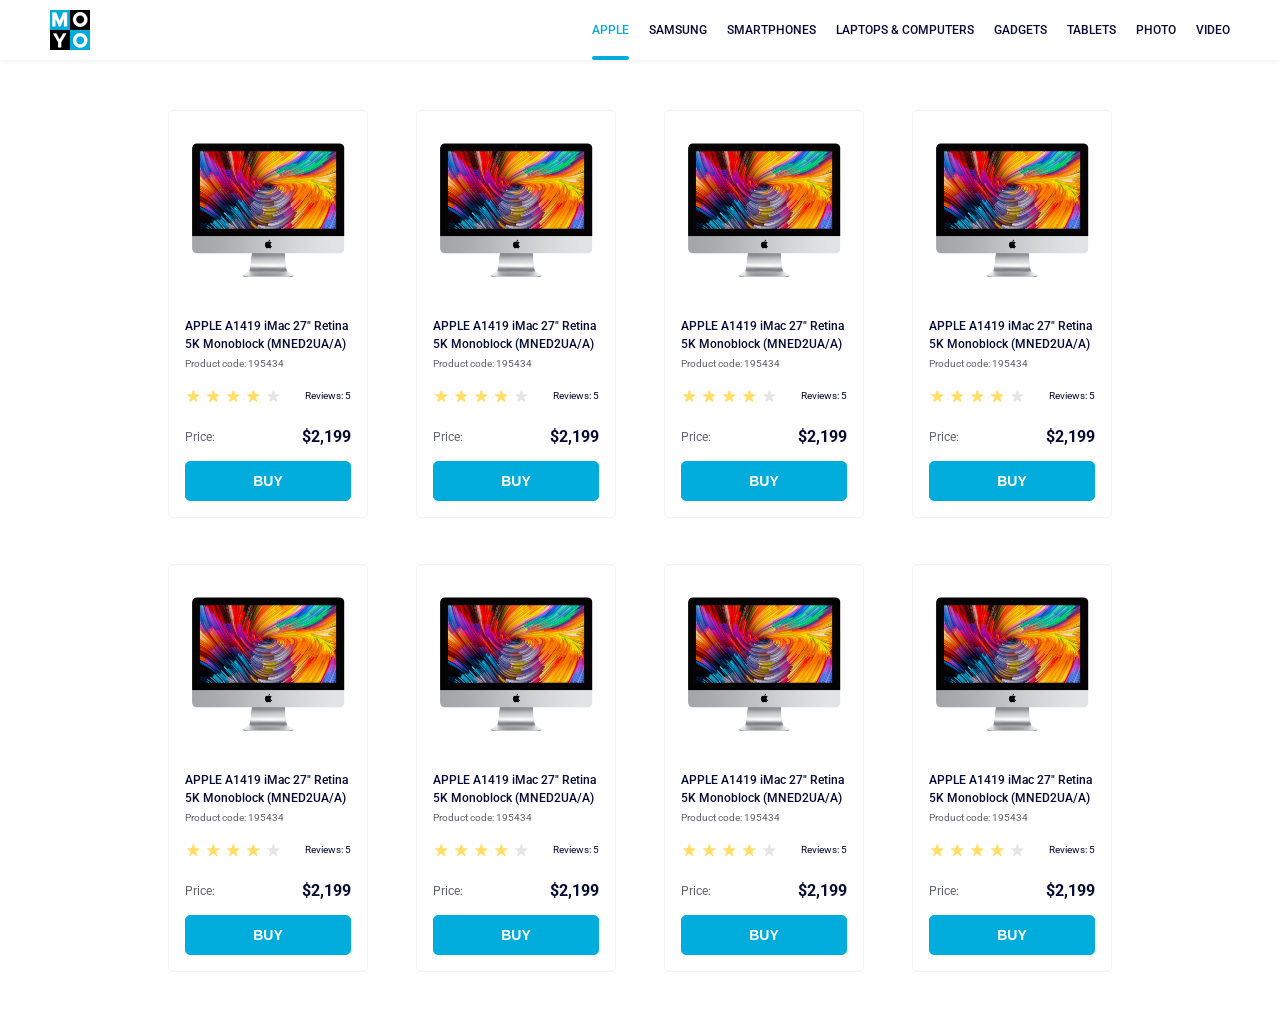
<file: index.html>
<!doctype html><html lang="en"><head><meta charset="utf-8"><meta name="viewport" content="width=device-width, initial-scale=1.0"><title>Catalog</title><link rel="preconnect" href="https://fonts.gstatic.com"><link href="https://fonts.googleapis.com/css2?family=Roboto:wght@400;500;700&display=swap" rel="stylesheet"><link rel="stylesheet" href="index.92f4b589.css"></head><body> <header> <a href="#" class="logo"> <img class="logo-img" src="logo.eddae0ff.png" alt="Moyo logo"> </a> <nav class="nav"> <ul class="nav__list"> <li class="nav__item"> <a href="#" class="nav__link nav__link--is-active"> Apple </a> </li> <li class="nav__item"> <a href="#" class="nav__link"> Samsung </a> </li> <li class="nav__item"> <a href="#" class="nav__link"> Smartphones </a> </li> <li class="nav__item"> <a href="#" class="nav__link" data-qa="nav-hover"> Laptops & Computers </a> </li> <li class="nav__item"> <a href="#" class="nav__link"> Gadgets </a> </li> <li class="nav__item"> <a href="#" class="nav__link"> Tablets </a> </li> <li class="nav__item"> <a href="#" class="nav__link"> Photo </a> </li> <li class="nav__item"> <a href="#" class="nav__link"> Video </a> </li> </ul> </nav> </header> <main class="catalog"> <article class="product-card" data-qa="card"> <img src="imac.202c52ff.jpeg" alt="Imac" class="product-card__img"> <ul class="product-card__list"> <li class="product-card__item"> <h2 class="product-card__name"> APPLE A1419 iMac 27" Retina 5K Monoblock (MNED2UA/A) </h2> </li> <li class="product-card__item"> <p class="product-card__code">Product code: 195434</p> </li> </ul> <div class="product-card__rating"> <div class="stars stars--4"> <div class="stars__star"></div> <div class="stars__star"></div> <div class="stars__star"></div> <div class="stars__star"></div> <div class="stars__star"></div> </div> <p class="product-card__reviews">Reviews: 5</p> </div> <div class="product-card__price"> <p class="product-card__title">Price:</p> <p class="product-card__value">$2,199</p> </div> <button type="button" href="#" class="product-card__button" data-qa="card-hover"> BUY </button> </article> <article class="product-card" data-qa="card"> <img src="imac.202c52ff.jpeg" alt="Imac" class="product-card__img"> <ul class="product-card__list"> <li class="product-card__item"> <h2 class="product-card__name"> APPLE A1419 iMac 27" Retina 5K Monoblock (MNED2UA/A) </h2> </li> <li class="product-card__item"> <p class="product-card__code">Product code: 195434</p> </li> </ul> <div class="product-card__rating"> <div class="stars stars--4"> <div class="stars__star"></div> <div class="stars__star"></div> <div class="stars__star"></div> <div class="stars__star"></div> <div class="stars__star"></div> </div> <p class="product-card__reviews">Reviews: 5</p> </div> <div class="product-card__price"> <p class="product-card__title">Price:</p> <p class="product-card__value">$2,199</p> </div> <button type="button" href="#" class="product-card__button" data-qa="hover"> BUY </button> </article> <article class="product-card" data-qa="card"> <img src="imac.202c52ff.jpeg" alt="Imac" class="product-card__img"> <ul class="product-card__list"> <li class="product-card__item"> <h2 class="product-card__name"> APPLE A1419 iMac 27" Retina 5K Monoblock (MNED2UA/A) </h2> </li> <li class="product-card__item"> <p class="product-card__code">Product code: 195434</p> </li> </ul> <div class="product-card__rating"> <div class="stars stars--4"> <div class="stars__star"></div> <div class="stars__star"></div> <div class="stars__star"></div> <div class="stars__star"></div> <div class="stars__star"></div> </div> <p class="product-card__reviews">Reviews: 5</p> </div> <div class="product-card__price"> <p class="product-card__title">Price:</p> <p class="product-card__value">$2,199</p> </div> <button type="button" href="#" class="product-card__button" data-qa="hover"> BUY </button> </article> <article class="product-card" data-qa="card"> <img src="imac.202c52ff.jpeg" alt="Imac" class="product-card__img"> <ul class="product-card__list"> <li class="product-card__item"> <h2 class="product-card__name"> APPLE A1419 iMac 27" Retina 5K Monoblock (MNED2UA/A) </h2> </li> <li class="product-card__item"> <p class="product-card__code">Product code: 195434</p> </li> </ul> <div class="product-card__rating"> <div class="stars stars--4"> <div class="stars__star"></div> <div class="stars__star"></div> <div class="stars__star"></div> <div class="stars__star"></div> <div class="stars__star"></div> </div> <p class="product-card__reviews">Reviews: 5</p> </div> <div class="product-card__price"> <p class="product-card__title">Price:</p> <p class="product-card__value">$2,199</p> </div> <button type="button" href="#" class="product-card__button" data-qa="hover"> BUY </button> </article> <article class="product-card" data-qa="card"> <img src="imac.202c52ff.jpeg" alt="Imac" class="product-card__img"> <ul class="product-card__list"> <li class="product-card__item"> <h2 class="product-card__name"> APPLE A1419 iMac 27" Retina 5K Monoblock (MNED2UA/A) </h2> </li> <li class="product-card__item"> <p class="product-card__code">Product code: 195434</p> </li> </ul> <div class="product-card__rating"> <div class="stars stars--4"> <div class="stars__star"></div> <div class="stars__star"></div> <div class="stars__star"></div> <div class="stars__star"></div> <div class="stars__star"></div> </div> <p class="product-card__reviews">Reviews: 5</p> </div> <div class="product-card__price"> <p class="product-card__title">Price:</p> <p class="product-card__value">$2,199</p> </div> <button type="button" href="#" class="product-card__button" data-qa="hover"> BUY </button> </article> <article class="product-card" data-qa="card"> <img src="imac.202c52ff.jpeg" alt="Imac" class="product-card__img"> <ul class="product-card__list"> <li class="product-card__item"> <h2 class="product-card__name"> APPLE A1419 iMac 27" Retina 5K Monoblock (MNED2UA/A) </h2> </li> <li class="product-card__item"> <p class="product-card__code">Product code: 195434</p> </li> </ul> <div class="product-card__rating"> <div class="stars stars--4"> <div class="stars__star"></div> <div class="stars__star"></div> <div class="stars__star"></div> <div class="stars__star"></div> <div class="stars__star"></div> </div> <p class="product-card__reviews">Reviews: 5</p> </div> <div class="product-card__price"> <p class="product-card__title">Price:</p> <p class="product-card__value">$2,199</p> </div> <button type="button" href="#" class="product-card__button" data-qa="hover"> BUY </button> </article> <article class="product-card" data-qa="card"> <img src="imac.202c52ff.jpeg" alt="Imac" class="product-card__img"> <ul class="product-card__list"> <li class="product-card__item"> <h2 class="product-card__name"> APPLE A1419 iMac 27" Retina 5K Monoblock (MNED2UA/A) </h2> </li> <li class="product-card__item"> <p class="product-card__code">Product code: 195434</p> </li> </ul> <div class="product-card__rating"> <div class="stars stars--4"> <div class="stars__star"></div> <div class="stars__star"></div> <div class="stars__star"></div> <div class="stars__star"></div> <div class="stars__star"></div> </div> <p class="product-card__reviews">Reviews: 5</p> </div> <div class="product-card__price"> <p class="product-card__title">Price:</p> <p class="product-card__value">$2,199</p> </div> <button type="button" href="#" class="product-card__button" data-qa="hover"> BUY </button> </article> <article class="product-card" data-qa="card"> <img src="imac.202c52ff.jpeg" alt="Imac" class="product-card__img"> <ul class="product-card__list"> <li class="product-card__item"> <h2 class="product-card__name"> APPLE A1419 iMac 27" Retina 5K Monoblock (MNED2UA/A) </h2> </li> <li class="product-card__item"> <p class="product-card__code">Product code: 195434</p> </li> </ul> <div class="product-card__rating"> <div class="stars stars--4"> <div class="stars__star"></div> <div class="stars__star"></div> <div class="stars__star"></div> <div class="stars__star"></div> <div class="stars__star"></div> </div> <p class="product-card__reviews">Reviews: 5</p> </div> <div class="product-card__price"> <p class="product-card__title">Price:</p> <p class="product-card__value">$2,199</p> </div> <button type="button" href="#" class="product-card__button" data-qa="hover"> BUY </button> </article> </main> </body></html>
</file>
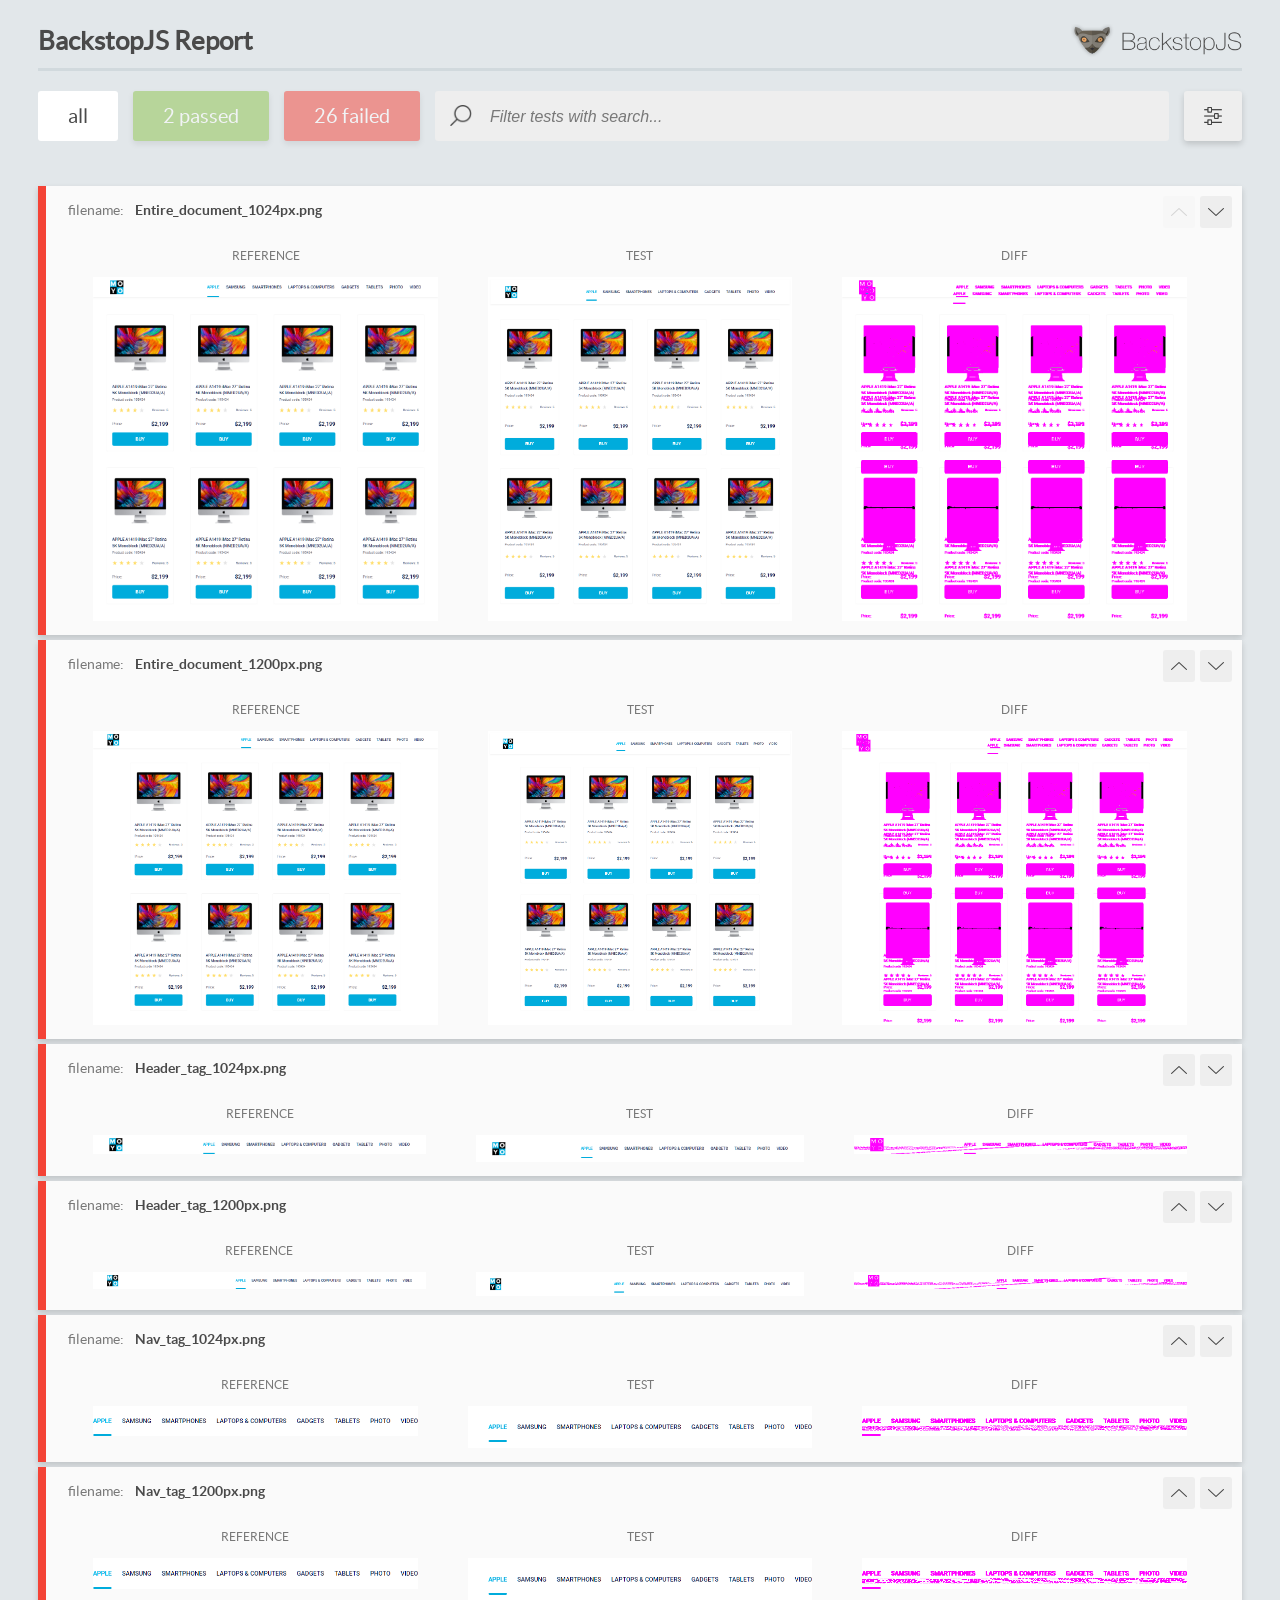
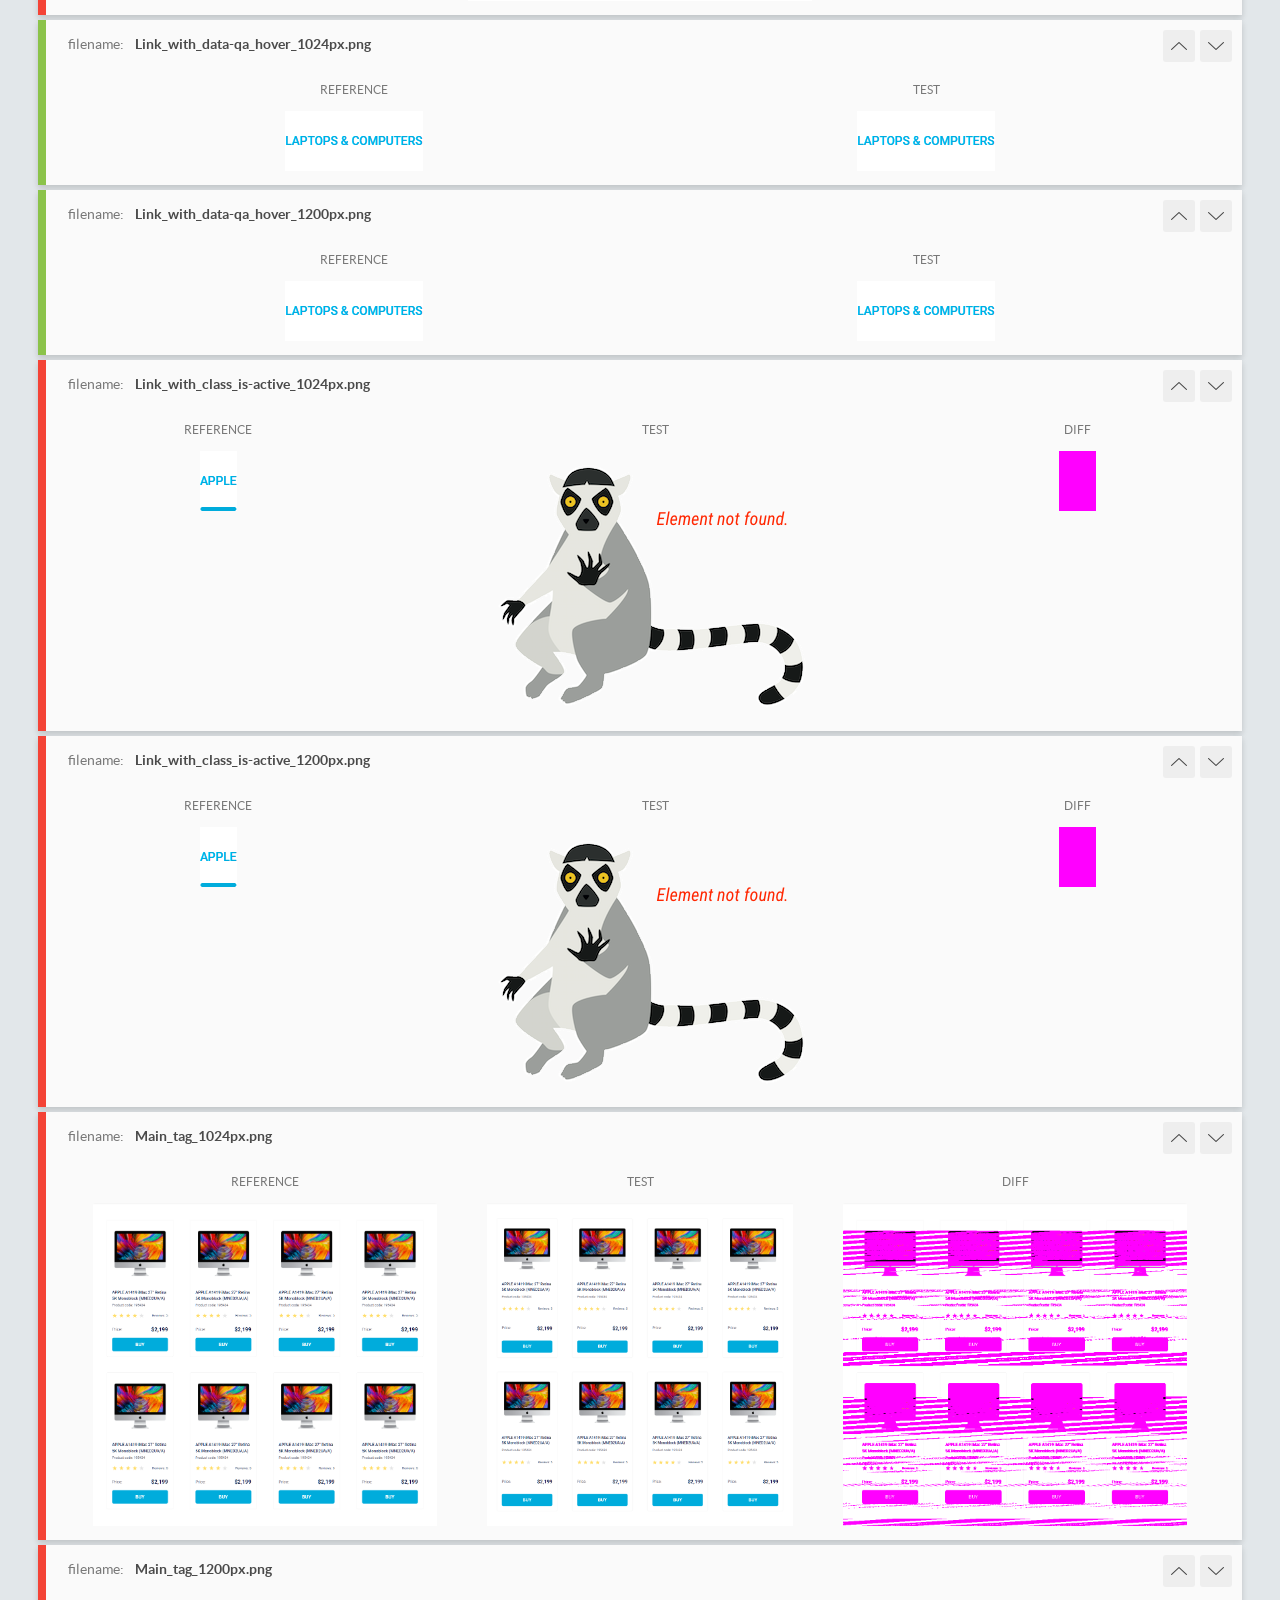
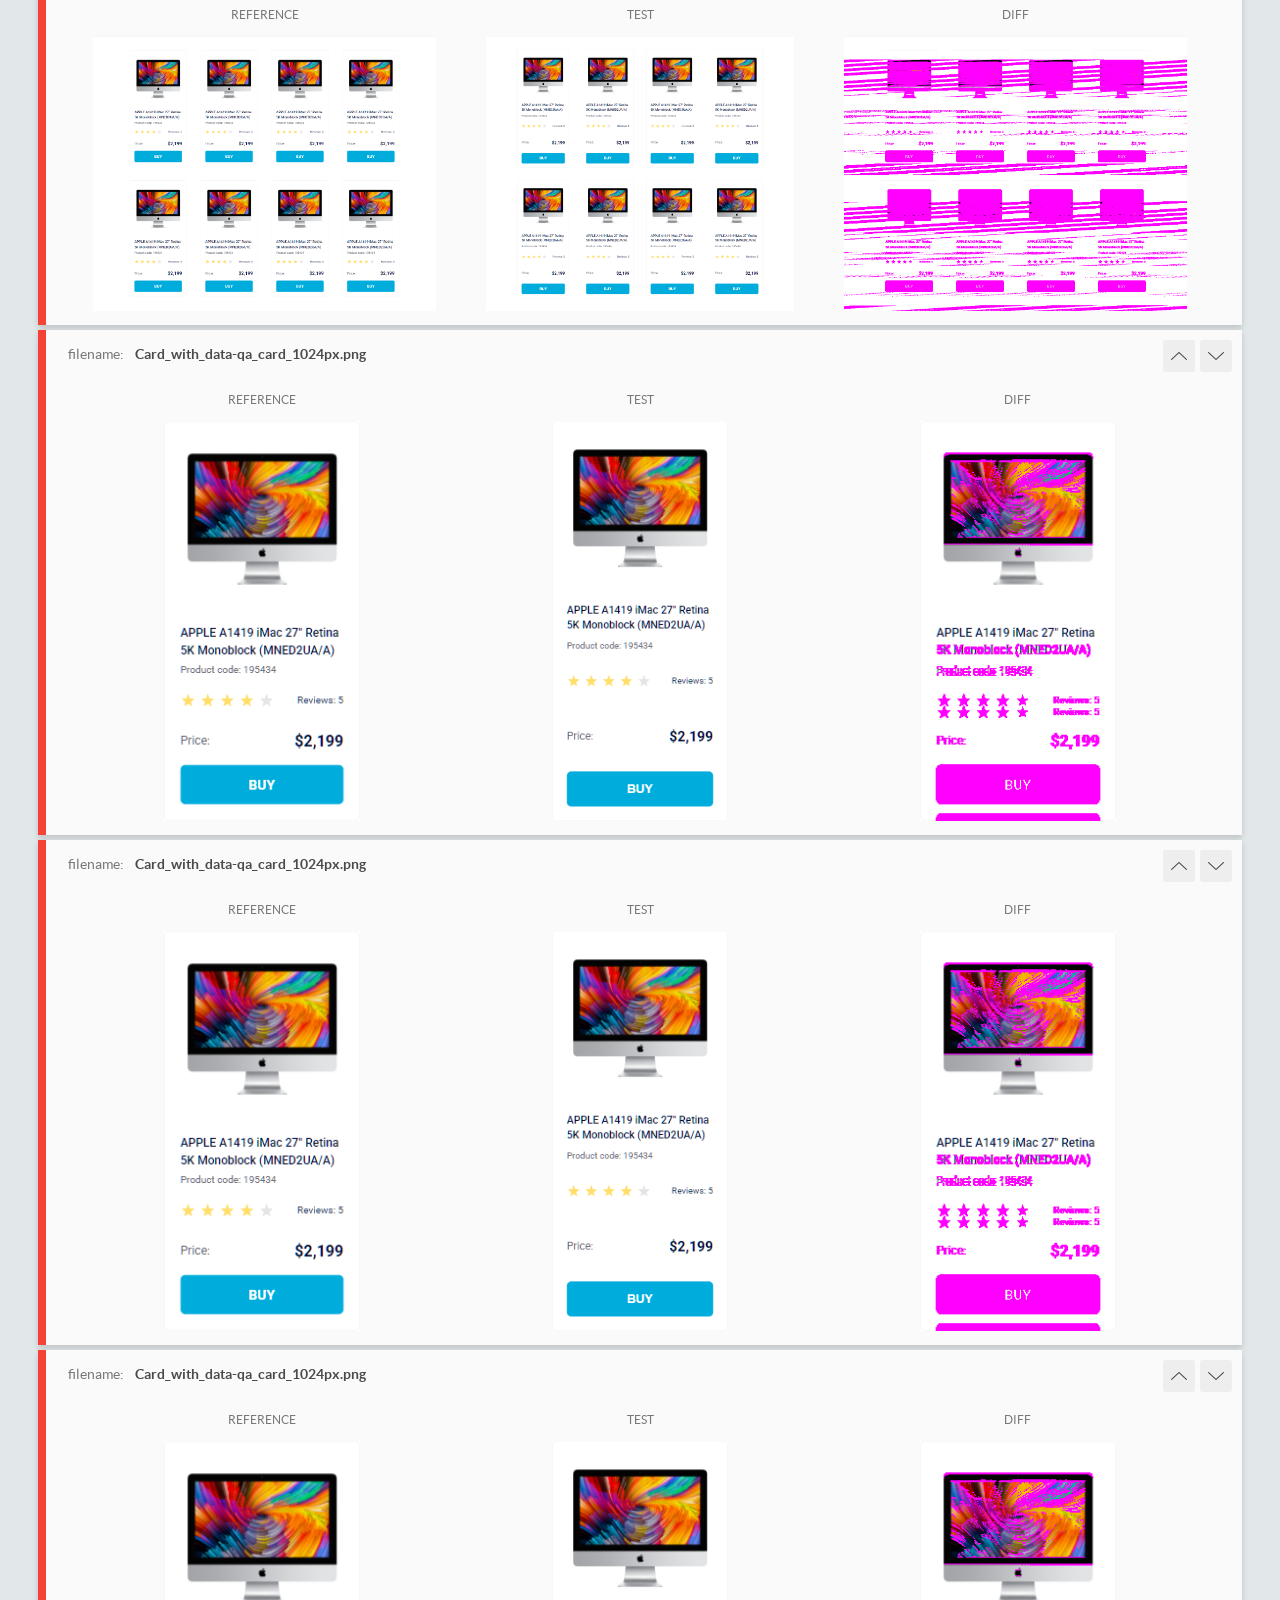
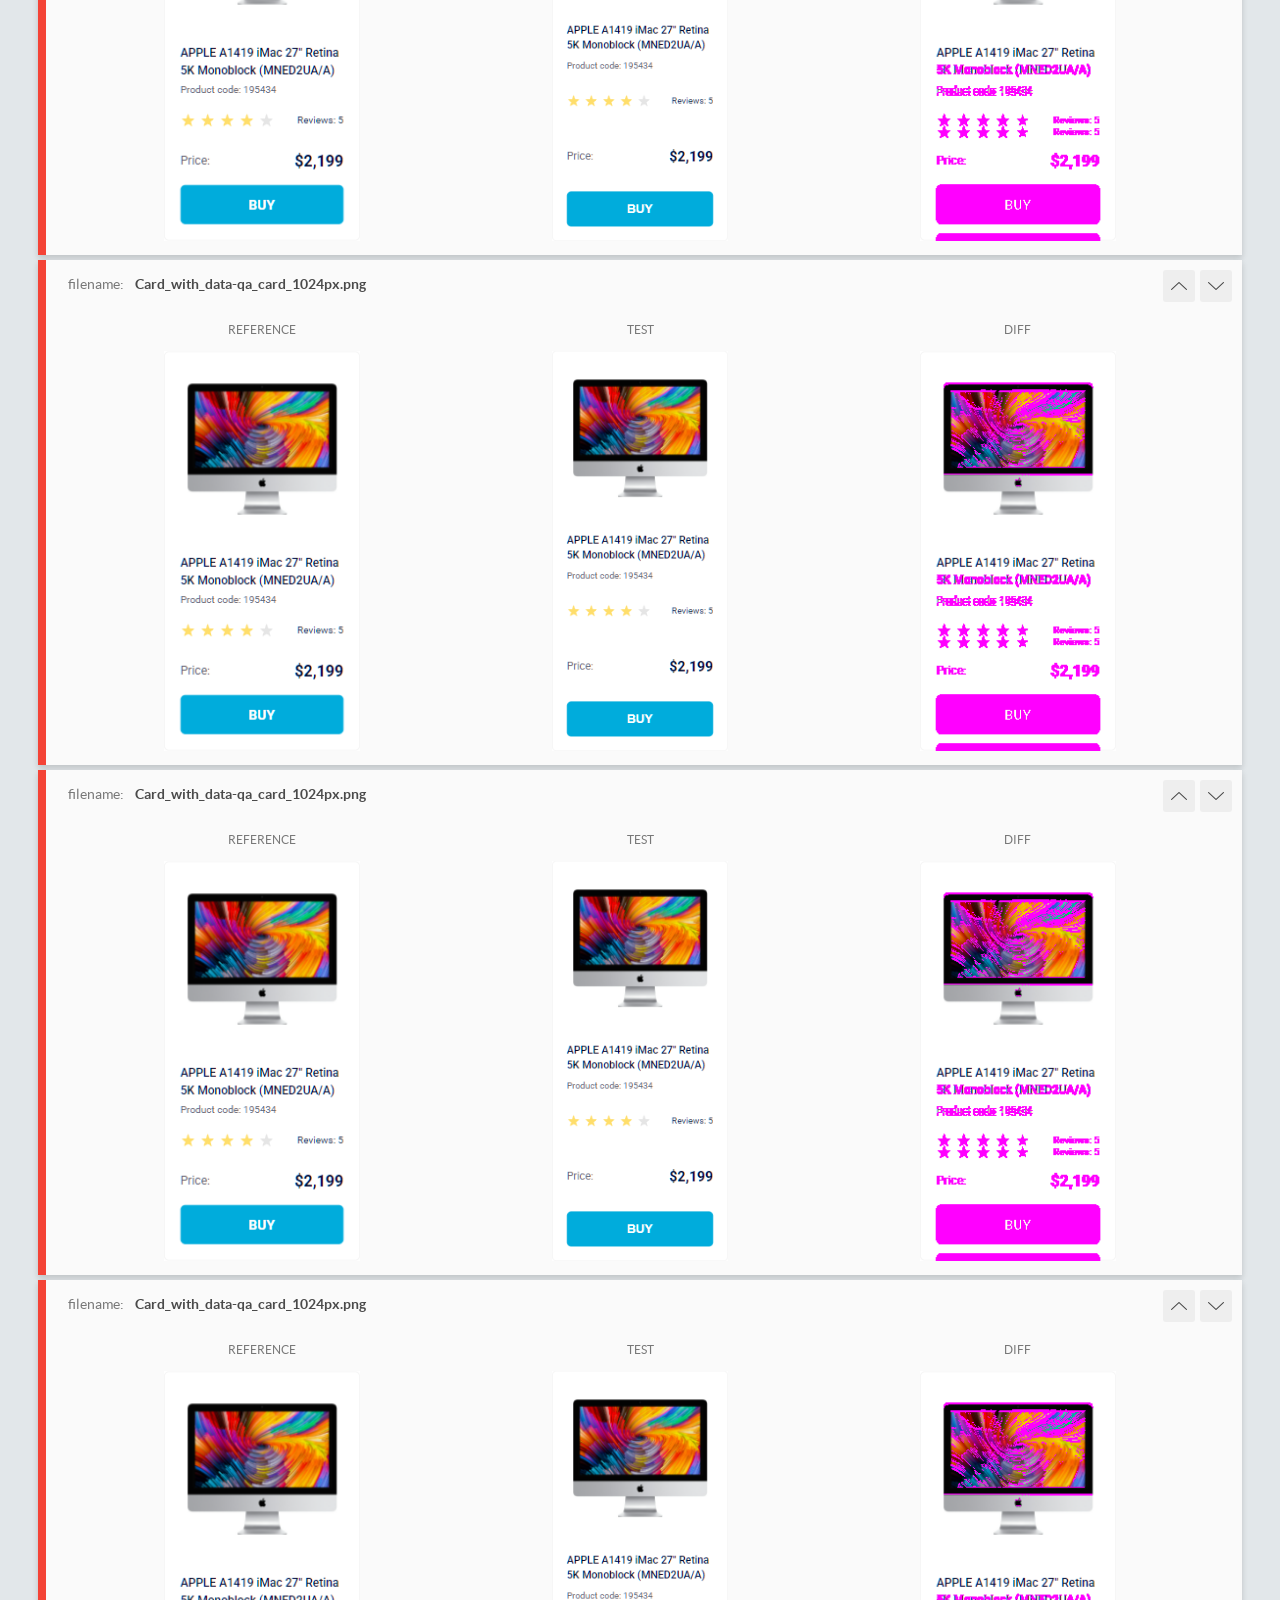
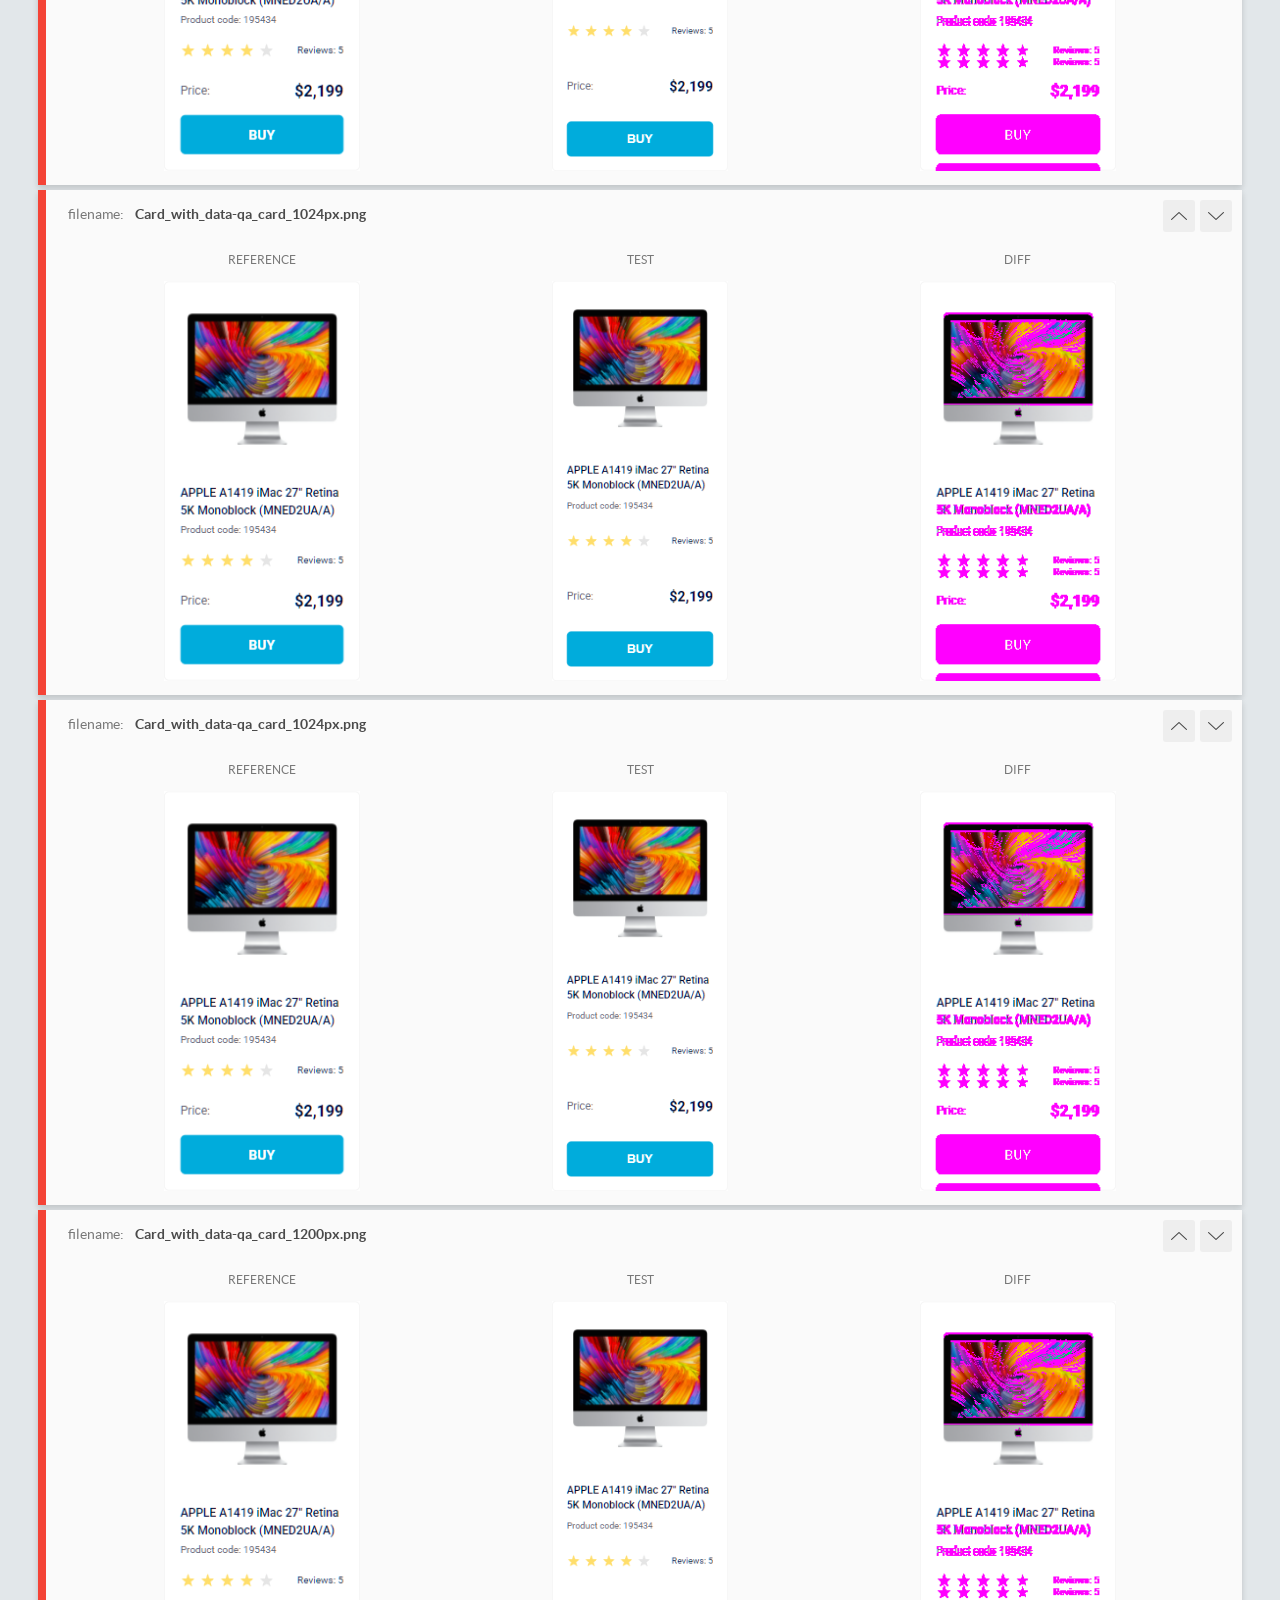
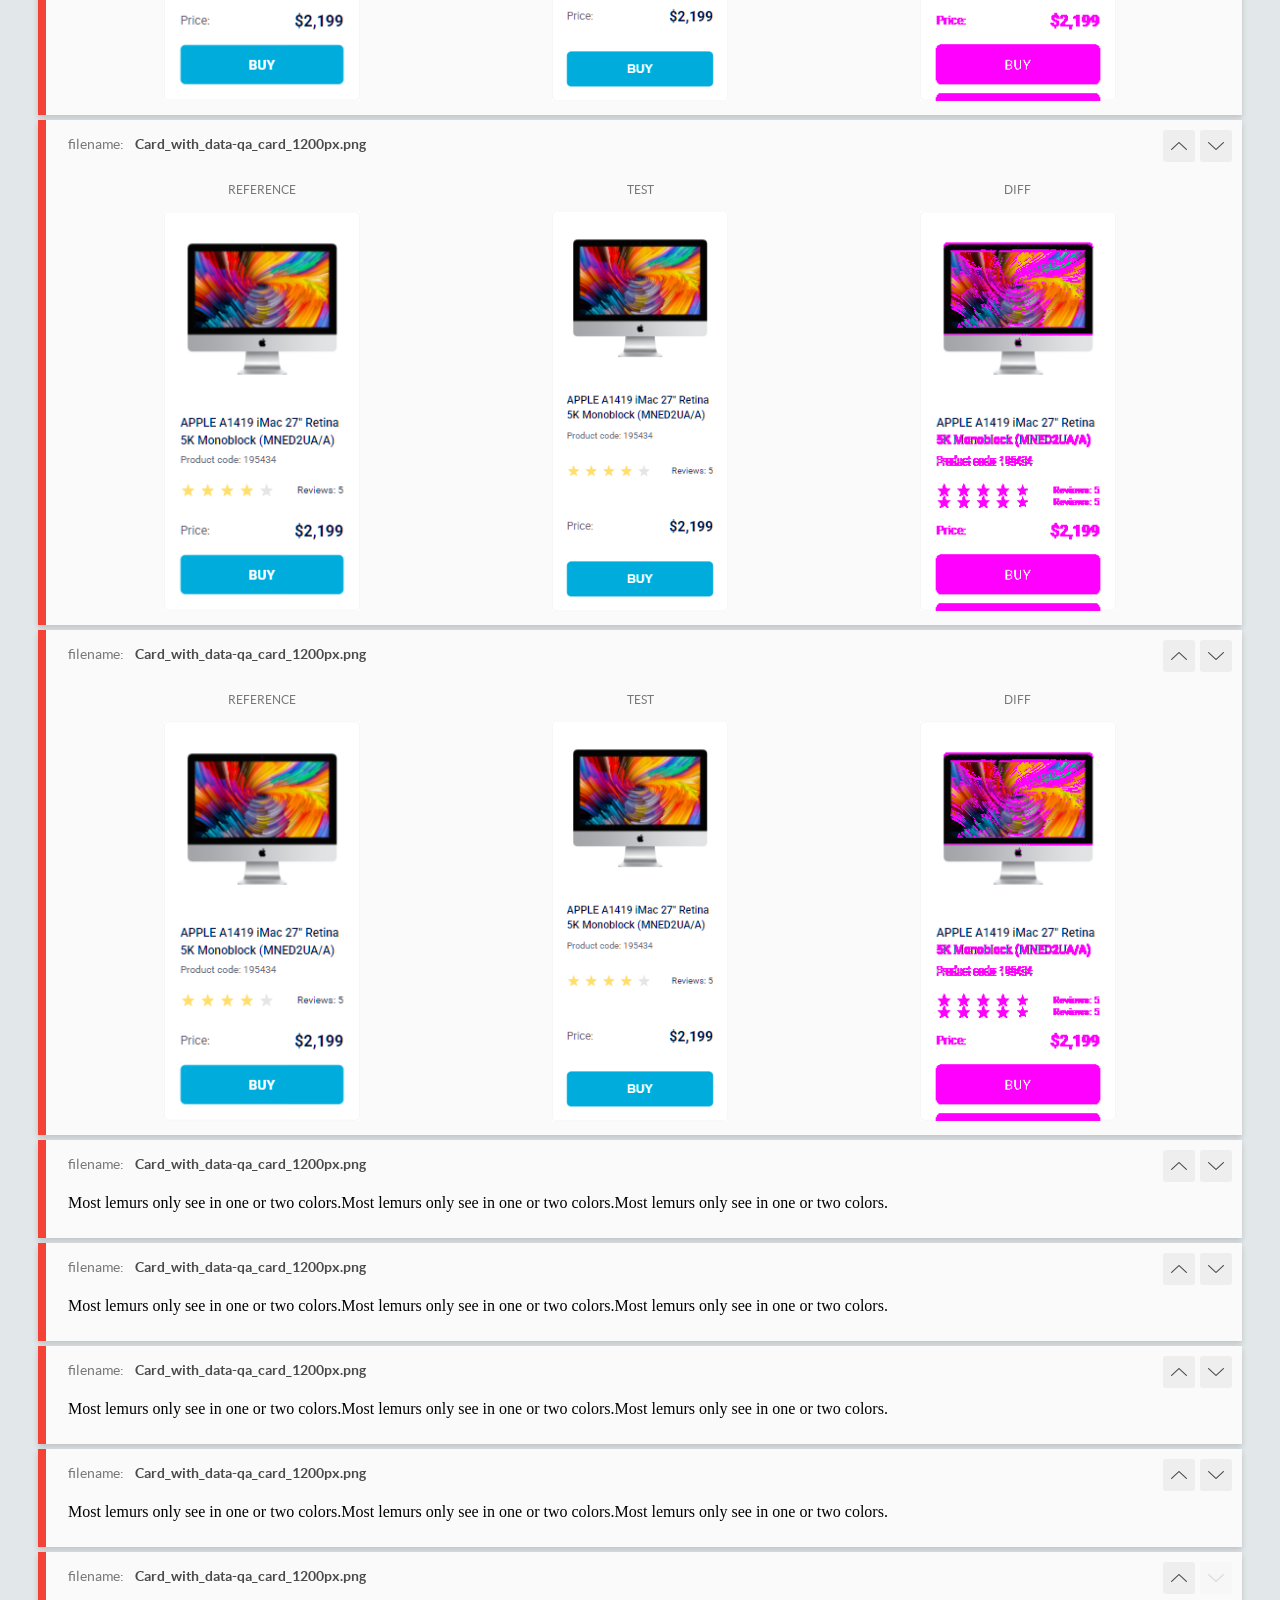
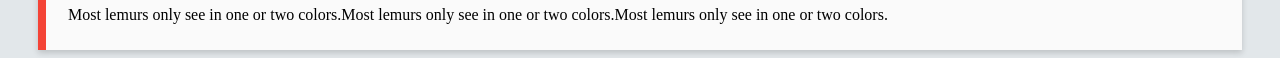
<file: report/html_report/index.html>
<!DOCTYPE html>
<html>
  <head>
    <meta charset="utf-8">
    <!-- Disable Cache -->
    <meta http-equiv="Cache-Control" content="no-cache, no-store, must-revalidate">
    <meta http-equiv="Pragma" content="no-cache">
    <meta http-equiv="Expires" content="0">

    <title>BackstopJS Report</title>

    <style>
      @font-face {
          font-family: 'latoregular';
          src: url('./assets/fonts/lato-regular-webfont.woff2') format('woff2'),
              url('./assets/fonts/lato-regular-webfont.woff') format('woff');
          font-weight: 400;
          font-style: normal;
      }
      @font-face {
          font-family: 'latobold';
          src: url('./assets/fonts/lato-bold-webfont.woff2') format('woff2'),
              url('./assets/fonts/lato-bold-webfont.woff') format('woff');
          font-weight: 700;
          font-style: normal;
      }

      .ReactModal__Body--open {
          overflow: hidden;
      }
      .ReactModal__Body--open .header {
        display: none;
      }

    </style>
  </head>
  <body style="background-color: #E2E7EA">
    <div id="root">

    </div>
    <script>
      function report (report) { // eslint-disable-line no-unused-vars
        window.tests = report;
      }
    </script>
    <script src="config.js"></script>
    <script src="index_bundle.js"></script>
  </body>
</html>
</file>
<file: index.92f4b589.css>
html,body,div,span,applet,object,iframe,h1,h2,h3,h4,h5,h6,p,blockquote,pre,a,abbr,acronym,address,big,cite,code,del,dfn,em,img,ins,kbd,q,s,samp,small,strike,strong,sub,sup,tt,var,b,u,i,center,dl,dt,dd,ol,ul,li,fieldset,form,label,legend,table,caption,tbody,tfoot,thead,tr,th,td,article,aside,canvas,details,embed,figure,figcaption,footer,header,hgroup,menu,nav,output,ruby,section,summary,time,mark,audio,video{vertical-align:baseline;border:0;margin:0;padding:0;font-size:100%}article,aside,details,figcaption,figure,footer,header,hgroup,menu,nav,section{display:block}body{line-height:1}ol,ul{list-style:none}blockquote,q{quotes:none}blockquote:before,blockquote:after,q:before,q:after{content:"";content:none}table{border-collapse:collapse;border-spacing:0}header{justify-content:space-between;align-items:center;padding:0 50px;display:flex;box-shadow:0 2px 4px #0000000d}.nav__list{text-transform:uppercase;font-family:Roboto,sans-serif;font-size:12px;font-weight:500;display:flex}.nav__link{color:#060b35;flex-direction:row;align-items:center;height:60px;text-decoration:none;display:flex}.nav__link--is-active{color:#00acdc;position:relative}.nav__link--is-active:after{content:"";background-color:#00acdc;border-radius:8px;width:100%;height:4px;position:absolute;bottom:0;left:0}.nav__link:hover{color:#00acdc}.nav__item{margin-right:20px}.nav__item:last-child{margin-right:0}.nav__item:first-child{margin-left:0}.logo-img{width:40px;height:40px;margin-top:3px}.stars{gap:4px;display:flex}.stars__star{background-image:url(star.822d561e.svg);background-position:50%;background-repeat:no-repeat;width:16px;height:16px}.stars--1 .stars__star:nth-child(-n+1),.stars--2 .stars__star:nth-child(-n+2),.stars--3 .stars__star:nth-child(-n+3),.stars--4 .stars__star:nth-child(-n+4),.stars--5 .stars__star:nth-child(-n+5){background-image:url(star-active.edda4c43.svg)}.catalog{grid-template-columns:repeat(1,200px);justify-content:center;gap:46px 48px;padding:50px 40px;display:grid}@media (width>=488px){.catalog{grid-template-columns:repeat(2,200px)}}@media (width>=768px){.catalog{grid-template-columns:repeat(3,200px)}}@media (width>=1024px){.catalog{grid-template-columns:repeat(4,200px)}}.product-card{box-sizing:border-box;border:1px solid #f3f3f3;border-radius:5px;width:200px;height:auto;padding:32px 16px 16px;line-height:1;transition:all .3s}.product-card__name{letter-spacing:0%;color:#060b35;width:100%;margin-bottom:6px;font-size:12px;font-weight:500;line-height:18px}@media (width<=1024px){.product-card__name{line-height:18px}}.product-card:hover .product-card__name{color:#34568b}.product-card:hover{z-index:1;transform:scale(1.2)}.product-card__list{width:100%;margin:0;padding:0;text-decoration:none;list-style:none}.product-card__img{width:160px;height:134px;margin:0 auto 40px;display:block}.product-card__code{color:#616070;margin-bottom:19px;font-size:10px;font-weight:400}.product-card__rating{justify-content:space-between;align-items:center;width:100%;margin-bottom:25px;display:flex}.product-card__reviews{color:#060b35;text-align:right;font-size:10px;font-weight:400}.product-card__price{justify-content:space-between;align-items:center;width:100%;margin-bottom:16px;display:flex}.product-card__title{color:#616070;font-size:12px;font-weight:400}.product-card__value{color:#060b35;text-align:right;font-size:16px;font-weight:700}.product-card__button{color:#fff;letter-spacing:0%;background-color:#00acdc;border:1px solid #00acdc;border-radius:5px;justify-content:center;align-items:center;width:100%;height:40px;font-size:14px;font-weight:700;text-decoration:none;display:flex}.product-card__button:hover{color:#00acdc;background-color:#fff}body{font-family:Roboto,sans-serif}
/*# sourceMappingURL=index.92f4b589.css.map */
</file>
